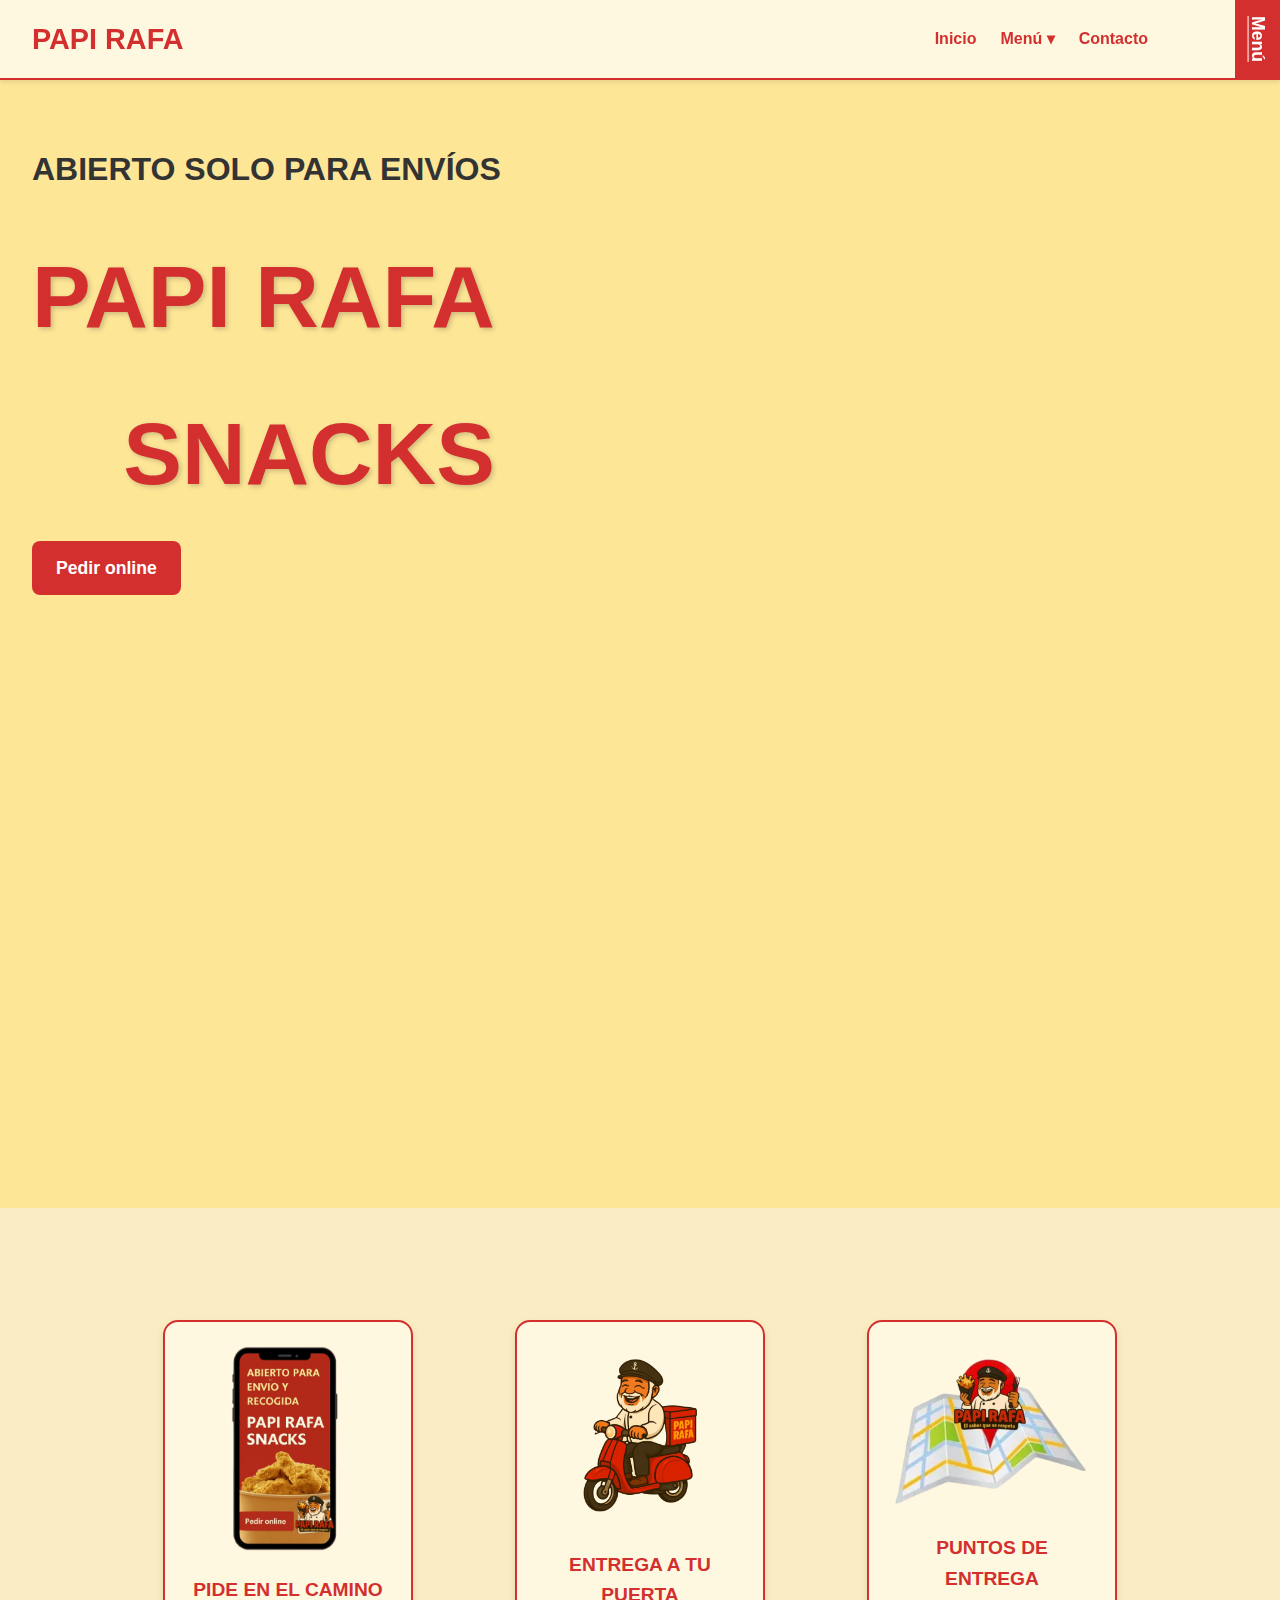
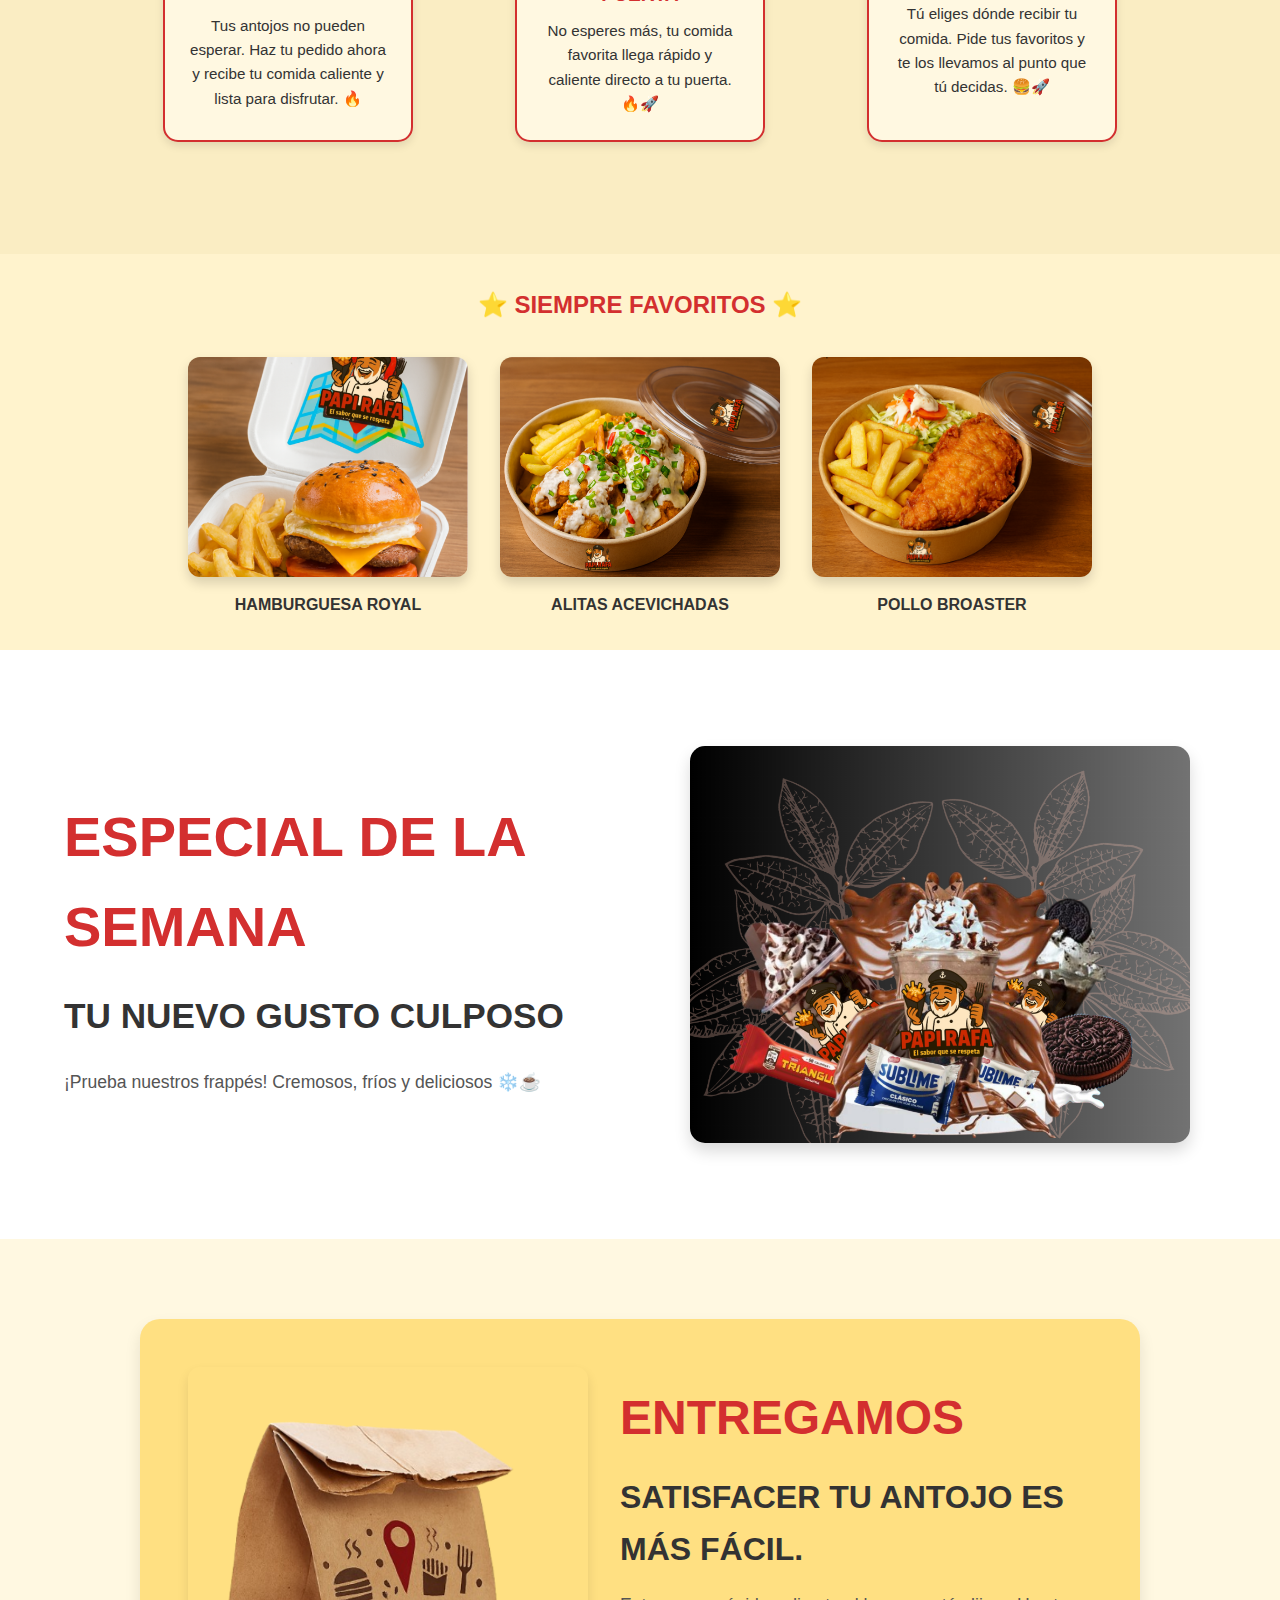
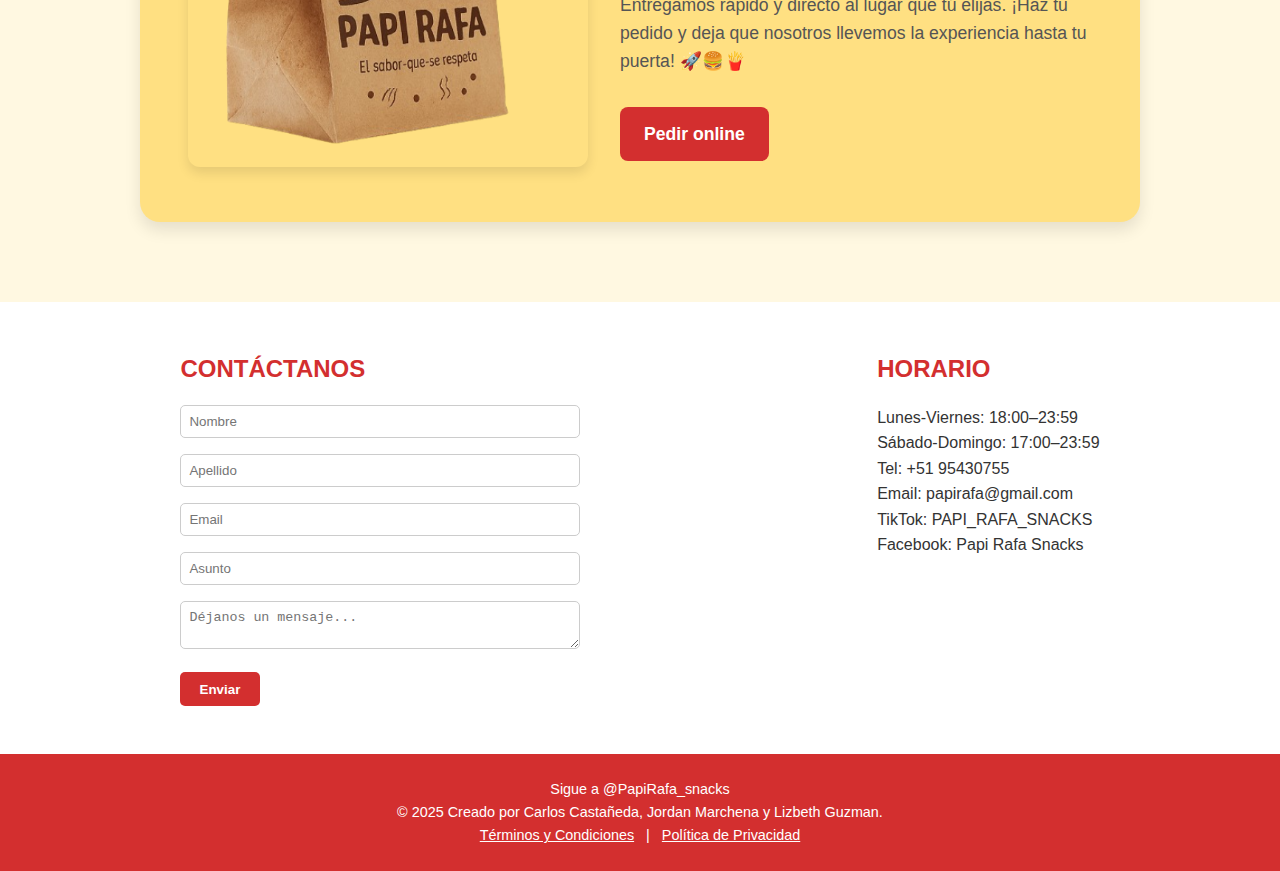
<file: index.html>
<!DOCTYPE html>
<html lang="es">
<head>
  <meta charset="UTF-8" />
  <meta name="viewport" content="width=device-width, initial-scale=1.0" />
  <title>PAPI_RAFA_SNACKS</title>
  <link rel="stylesheet" href="estilos.css" />
</head>
<body>
  <header>
    <div class="logo">PAPI RAFA</div>
    <nav>
      <ul>
        <li><a href="#hero">Inicio</a></li>
        <li class="menu-desplegable">
  <button id="menu-toggle">Menú ▾</button>
  <ul class="submenu">
    <li><a href="#alitas">Alitas</a></li>
    <li><a href="#broaster">Broaster's</a></li>
    <li><a href="#conos">Conos</a></li>
    <li><a href="#burgers">Hamburguesas</a></li>
    <li><a href="#frappes">Frappes</a></li>
    <li><a href="#bebidas">Bebidas</a></li>
  </ul>
</li>
        <li><a href="#contacto">Contacto</a></li>  
      </ul>
    </nav>
<a href="menu-visual.html" class="barra-vertical">Menú</a>
  </header>
  

<section class="hero" id="hero">
  <div class="hero-texto">
    <h2>ABIERTO SOLO PARA ENVÍOS</h2>
    <h1>PAPI RAFA</h1>
    <h1> SNACKS</h1>
    <a href="#contacto" class="boton-rojo">Pedir online</a>
  </div>
  <div class="hero-imagen">
    <img src="assets/logo_papi.png" alt="Logo papi rafa" />
  </div>
</section>


  <section class="servicios">
    <div class="servicio">
      <img src="assets/icono-camino.png" alt="Camino" />
      <h3>PIDE EN EL CAMINO</h3>
      <p>Tus antojos no pueden esperar. Haz tu pedido ahora 
        y recibe tu comida caliente y lista para disfrutar. 🔥</p>
    </div>
    <div class="servicio">
      <img src="assets/icono-scooter.png" alt="Scooter" />
      <h3>ENTREGA A TU PUERTA</h3>
      <p>No esperes más, tu comida favorita llega 
        rápido y caliente directo a tu puerta. 🔥🚀</p>
    </div>
    <div class="servicio servicio-puntos">
     <img src="assets/puntos-entrega.png" alt="Puntos de entrega" />
    <h3>PUNTOS DE ENTREGA</h3>
     <p>Tú eliges dónde recibir tu comida. Pide tus favoritos 
        y te los llevamos al punto que tú decidas. 🍔🚀</p>
</div>
  </section>

  <section class="favoritos">
    <h2>⭐ SIEMPRE FAVORITOS ⭐</h2>
    <div class="favoritos-grid">
      <div class="item">
        <img src="assets/sandwich.png" alt="HAMBURGUESA ROYAL" />
        <h3>HAMBURGUESA ROYAL</h3>
      </div>
      <div class="item">
        <img src="assets/alitas.png" alt="Alitas ACEVICHADAS" />
        <h3>ALITAS ACEVICHADAS</h3>
      </div>
      <div class="item">
        <img src="assets/papas.png" alt="BROASTER" />
        <h3>POLLO BROASTER</h3>
      </div>
    </div>
  </section>

  <section class="especial">
    <div class="especial-texto">
      <h2>ESPECIAL DE LA SEMANA</h2>
      <h3>TU NUEVO GUSTO CULPOSO</h3>
      <p>¡Prueba nuestros frappés! Cremosos, fríos y deliciosos ❄️☕</p>
    </div>
    <div class="especial-img">
      <img src="assets/FRAPUU.png" alt="FRAPUCCINOS" />
    </div>
  </section>

<section class="entregamos">
  <div class="entregamos-contenedor">
    <div class="entregamos-imagen">
      <img src="assets/bolsa-papel.png" alt="Bolsa de entrega" />
    </div>
    <div class="entregamos-texto">
      <h2>ENTREGAMOS</h2>
      <h3>SATISFACER TU ANTOJO ES MÁS FÁCIL.</h3>
      <p>Entregamos rápido y directo al lugar que tú elijas. ¡Haz tu pedido y deja que nosotros llevemos la 
        experiencia hasta tu puerta! 🚀🍔🍟</p>
      <a href="#contacto" class="boton-rojo">Pedir online</a>
    </div>
  </div>
</section>

  <section class="contacto" id="contacto">
    <div class="formulario">
      <h2>CONTÁCTANOS</h2>
      <form>
        <input type="text" placeholder="Nombre" required />
        <input type="text" placeholder="Apellido" />
        <input type="email" placeholder="Email" required />
        <input type="text" placeholder="Asunto" />
        <textarea placeholder="Déjanos un mensaje..."></textarea>
        <button type="submit">Enviar</button>
      </form>
    </div>
    <div class="horario">
      <h2>HORARIO</h2>
      <p>Lunes-Viernes: 18:00–23:59</p>
      <p>Sábado-Domingo: 17:00–23:59</p>
      <p>Tel: +51 95430755</p>
      <p>Email: papirafa@gmail.com</p>
      <p>TikTok: PAPI_RAFA_SNACKS</p>
      <p>Facebook: Papi Rafa Snacks</p>
    </div>
  </section>

  <footer>
    <p>Sigue a @PapiRafa_snacks</p>
    <p>© 2025 Creado por Carlos Castañeda, Jordan Marchena y Lizbeth Guzman.</p>
    <a href="#">Términos y Condiciones</a> | <a href="#">Política de Privacidad</a>
  </footer>

  <script src="script.js"></script>
</body>
</html>
<script>  window.watsonAssistantChatOptions = {
    integrationID: "ba4331c3-de46-4c39-8905-53e8b2d34d45", // The ID of this integration.
    region: "us-south", // The region your integration is hosted in.
    serviceInstanceID: "247dfdf4-5a8e-4f94-a09e-31c9a548f524", // The ID of your service instance.
    onLoad: async (instance) => { await instance.render(); }
  };
  setTimeout(function(){
    const t=document.createElement('script');
    t.src="https://web-chat.global.assistant.watson.appdomain.cloud/versions/" + (window.watsonAssistantChatOptions.clientVersion || 'latest') + "/WatsonAssistantChatEntry.js";
    document.head.appendChild(t);
  });
</script>
</file>
<file: estilos.css>
/* ======= RESET GENERAL ======= */
* {
  margin: 0;
  padding: 0;
  box-sizing: border-box;
}

body {
  font-family: 'Segoe UI', sans-serif;
  background-color: #fff8e1;
  color: #333;
  line-height: 1.6;
}

/* ======= HEADER ======= */
header {
  position: sticky;
  top: 0;
  z-index: 1000;
  background-color: #fff8e1;
  padding: 1rem 2rem;
  display: flex;
  justify-content: flex-start;
  align-items: center;
  gap: 2rem;
  border-bottom: 2px solid #d32f2f;
  box-shadow: 0 2px 5px rgba(0,0,0,0.1);
  height: 80px;
}






.logo {
  font-size: 1.8rem;
  font-weight: bold;
  color: #d32f2f;
}

nav {
  margin-left: auto;
  margin-right: 60px; /* separa los enlaces de la barra roja */
}

nav ul {
  list-style: none;
  display: flex;
  gap: 1.5rem;
  margin-right: 40px;
}

nav a {
  text-decoration: none;
  color: #d32f2f;
  font-weight: bold;
  transition: color 0.3s;
}

nav a:hover {
  color: #a00000;
}
/*=======menú visual=====*/
/* Sección general del menú */
.menu-visual {
  background-color: #fff8e1;
  padding: 4rem 2rem;
  text-align: center;
}

.menu-visual h2 {
  font-size: 3rem;
  color: #d32f2f;
  margin-bottom: 2rem;
  text-transform: uppercase;
  font-weight: 900;
}

/* Contenedor de tarjetas */
.menu-grid {
  display: flex;
  flex-wrap: wrap;
  gap: 2rem;
  justify-content: center;
}

/* Tarjeta individual */
.menu-card {
  background-color: #fff;
  border-radius: 15px;
  box-shadow: 0 6px 12px rgba(0,0,0,0.1);
  overflow: hidden;
  width: 280px;
  text-align: left;
  transition: transform 0.3s ease;
}

.menu-card:hover {
  transform: scale(1.03);
}

/* Imagen del producto */
.menu-card img {
  width: 100%;
  height: 180px;
  object-fit: cover;
}

/* Información del producto */
.menu-info {
  padding: 1rem;
}

.menu-info h3 {
  font-size: 1.4rem;
  color: #d32f2f;
  margin-bottom: 0.5rem;
}

.menu-info p {
  font-size: 1rem;
  color: #555;
  margin-bottom: 0.5rem;
}

.precio {
  font-size: 1.2rem;
  font-weight: bold;
  color: #333;
}

/* Tarjeta especial para promociones */
.promo-card {
  background-color: #d32f2f;
  color: white;
  text-align: center;
}

.promo-card .precio {
  color: #fff;
  font-size: 1rem;
}



/* ======= HERO SECTION ======= */
.hero {
  display: flex;
  justify-content: space-between;
  align-items: center;
  padding: 4rem 2rem;
  background-color: #fee697;
  flex-wrap: wrap;
  min-height: 100vh;
}


.hero-texto {
  max-width: 500px; gap: 0.01rem; /
}

.hero-texto h1 {
font-size: 5.5rem;
  font-weight: 900;
  color: #d32f2f;
  text-align: right;
  padding-right: 1rem; /* mueve el texto más a la derecha */
  text-transform: uppercase;
  text-shadow: 2px 2px 5px rgba(0, 0, 0, 0.2);
  margin-bottom: 1rem;
  animation: aparecer 1s ease-out forwards;
}

.hero-texto h2 {
 font-size: 2rem;
  font-weight: 700;
  color: #333;
  margin-bottom: 2rem;
  animation: aparecer 1.2s ease-out forwards;
}
@keyframes aparecer {
  from {
    opacity: 0;
    transform: translateY(20px);
  }
  to {
    opacity: 1;
    transform: translateY(0);
  }
}


.boton-rojo {
  background-color: #d32f2f;
  color: white;
  padding: 1rem 2rem;
  border-radius: 5px;
  font-size: 1.1rem;
  font-weight: bold;
  text-decoration: none;
  display: inline-block;
  transition: background-color 0.3s;
}


.boton-rojo:hover {
  background-color: #a00000;
}

.hero-imagen img {
  max-width: 100%;
  height: auto;
  width: 400%;
   opacity: 0;
  transform: translateY(20px);
  animation: fadeIn 1s ease-out forwards;

}

@keyframes fadeIn {
  to {
    opacity: 1;
    transform: translateY(0);
  }
}


/* ======= SERVICIOS ======= */
.servicios {
  display: flex;
  justify-content: space-around;
  padding: 7rem;
  background-color: #faedc3;
  flex-wrap: wrap;
}

.servicio {
  background-color: #fff8e1;
  border: 2px solid #d32f2f;
  border-radius: 15px;
  box-shadow: 0 4px 8px rgba(0,0,0,0.1);
  padding: 1.5rem;
  max-width: 250px;
  text-align: center;
  transition: transform 0.3s ease;
}

.servicio:hover {
  transform: translateY(-5px);
}

.servicio img {
  width: 120px; /* antes era 80px */
  max-width: 100%;
  height: auto;
  margin-bottom: 1rem;
}

.servicio h3 {
  color: #d32f2f;
  font-size: 1.2rem;
  margin-bottom: 0.5rem;
}

.servicio p {
  font-size: 0.95rem;
  color: #333;
}
.servicio-puntos {
  background-color: #fff8e1;
  border: 2px solid #d32f2f;
  border-radius: 15px;
  box-shadow: 0 4px 8px rgba(0,0,0,0.1);
  padding: 1.5rem;
  max-width: 250px;
  text-align: center;
  transition: transform 0.3s ease;
}

.servicio-puntos img {
  width: 200px;
  height: auto;
  object-fit: contain;
  margin-bottom: 1rem;
}




/* ======= FAVORITOS ======= */
.favoritos {
  padding: 2rem;
  background-color: #fff3cd;
  text-align: center;
}

.favoritos h2 {
  color: #d32f2f;
  margin-bottom: 2rem;
}

.favoritos-grid {
  display: flex;
  justify-content: center;
  gap: 2rem;
  flex-wrap: wrap;
}

.item img {
  width: 200px;
  border-radius: 10px;
}

.item h3 {
  margin-top: 0.5rem;
  font-size: 1rem;
}
.favoritos-grid .item img {
  width: 280px;         /* más ancho */
  height: 220px;        /* más alto */
  object-fit: cover;    /* recorta para que encaje sin deformarse */
  border-radius: 12px;
  box-shadow: 0 6px 12px rgba(0,0,0,0.15);
  transition: transform 0.3s ease;
}

.favoritos-grid .item img:hover {
  transform: scale(1.03);
}


/* ======= ESPECIAL DE LA SEMANA ======= */
.especial {
  display: flex;
  justify-content: space-between;
  align-items: center;
  padding: 6rem 4rem;
  background-color: #fff;
  flex-wrap: wrap;
  gap: 3rem;
}

.especial-texto {
  flex: 1;
  max-width: 600px;
}

.especial-texto h2 {
  font-size: 3.5rem;
  color: #d32f2f;
  font-weight: 900;
  margin-bottom: 1rem;
  text-transform: uppercase;
}

.especial-texto h3 {
  font-size: 2.2rem;
  color: #333;
  margin-bottom: 1.5rem;
}

.especial-texto p {
  font-size: 1.1rem;
  color: #555;
  line-height: 1.6;
}

.especial-img {
  flex: 1;
  display: flex;
  justify-content: center;
}

.especial-img img {
  width: 100%;
  max-width: 500px;
  border-radius: 15px;
  box-shadow: 0 8px 16px rgba(0,0,0,0.15);
  object-fit: cover;
}

/*======entregamos====*/
.entregamos {
  background-color: #fff8e1;
  padding: 5rem 2rem;
  display: flex;
  justify-content: center;
}

.entregamos-contenedor {
  background-color: #ffe082; /* recuadro más amarillo */
  border-radius: 20px;
  padding: 3rem;
  display: flex;
  flex-wrap: wrap;
  gap: 2rem;
  align-items: center;
  max-width: 1000px;
  box-shadow: 0 8px 16px rgba(0,0,0,0.1);
}

.entregamos-imagen img {
  max-width: 400px;
  width: 100%;
  border-radius: 12px;
  box-shadow: 0 6px 12px rgba(0,0,0,0.1);
}

.entregamos-texto {
  flex: 1;
  min-width: 280px;
}

.entregamos-texto h2 {
  font-size: 3rem;
  color: #d32f2f;
  font-weight: 900;
  margin-bottom: 1rem;
  text-transform: uppercase;
}

.entregamos-texto h3 {
  font-size: 2rem;
  color: #333;
  margin-bottom: 1rem;
}

.entregamos-texto p {
  font-size: 1.1rem;
  color: #555;
  margin-bottom: 2rem;
  line-height: 1.6;
}

.boton-rojo {
  display: inline-block;
  background-color: #d32f2f;
  color: white;
  padding: 0.8rem 1.5rem;
  border-radius: 8px;
  text-decoration: none;
  font-weight: bold;
  transition: background-color 0.3s ease;
}

.boton-rojo:hover {
  background-color: #b71c1c;
}




/*======MENÚ DESPLEGABLE======*/
.menu-desplegable {
  position: relative;
}

.menu-desplegable button {
  background: none;
  border: none;
  color: #d32f2f;
  font-size: 1rem;
  font-weight: bold;
  cursor: pointer;
}

.submenu {
  position: absolute;
  top: 100%;
  left: 0;
  background-color: #fff8e1;
  border: 1px solid #d32f2f;
  border-radius: 8px;
  padding: 0.5rem 1rem;
  display: none;
  z-index: 1000;
  box-shadow: 0 4px 8px rgba(0,0,0,0.1);
}

.submenu li {
  margin: 0.5rem 0;
}

.submenu a {
  color: #d32f2f;
  text-decoration: none;
  font-weight: 500;
}

.submenu a:hover {
  text-decoration: underline;
}

/* ======= CONTACTO Y HORARIO ======= */
.contacto {
  display: flex;
  justify-content: space-around;
  padding: 2rem;
  background-color: #fff;
  flex-wrap: wrap;
}

.formulario, .horario {
  max-width: 400px;
  margin: 1rem;
}

.formulario h2, .horario h2 {
  color: #d32f2f;
  margin-bottom: 1rem;
}

form input, form textarea {
  width: 100%;
  padding: 0.5rem;
  margin-bottom: 1rem;
  border: 1px solid #ccc;
  border-radius: 5px;
}

form button {
  background-color: #d32f2f;
  color: white;
  padding: 0.6rem 1.2rem;
  border: none;
  border-radius: 5px;
  font-weight: bold;
  cursor: pointer;
  transition: background-color 0.3s;
}

form button:hover {
  background-color: #a00000;
}

/* ======= FOOTER ======= */
footer {
  background-color: #d32f2f;
  color: white;
  text-align: center;
  padding: 1.5rem;
  font-size: 0.9rem;
}

footer a {
  color: white;
  text-decoration: underline;
  margin: 0 0.5rem;
}

/* ======= RESPONSIVE ======= */
@media (max-width: 768px) {
  .hero, .especial, .contacto {
    flex-direction: column;
    text-align: center;
  }

  .hero-imagen img, .especial-img img {
    margin-top: 1rem;
  }

  .favoritos-grid {
    flex-direction: column;
    align-items: center;
  }

  nav ul {
    flex-direction: column;
    align-items: flex-start;
  }
}
/* ======= BARRA VERTICAL ROJA ======= */
.barra-vertical {
  position: absolute;
  top: 0;
  right: 0;
  height: 100%; /* igual al header */
  width: 45px; /* ligeramente más ancho */
  background-color: #d32f2f;
  display: flex;
  align-items: center;
  justify-content: center;
  writing-mode: vertical-rl;
  text-orientation: mixed;
  color: white;
  font-weight: bold;
  font-size: 1.1rem;
}
</file>
